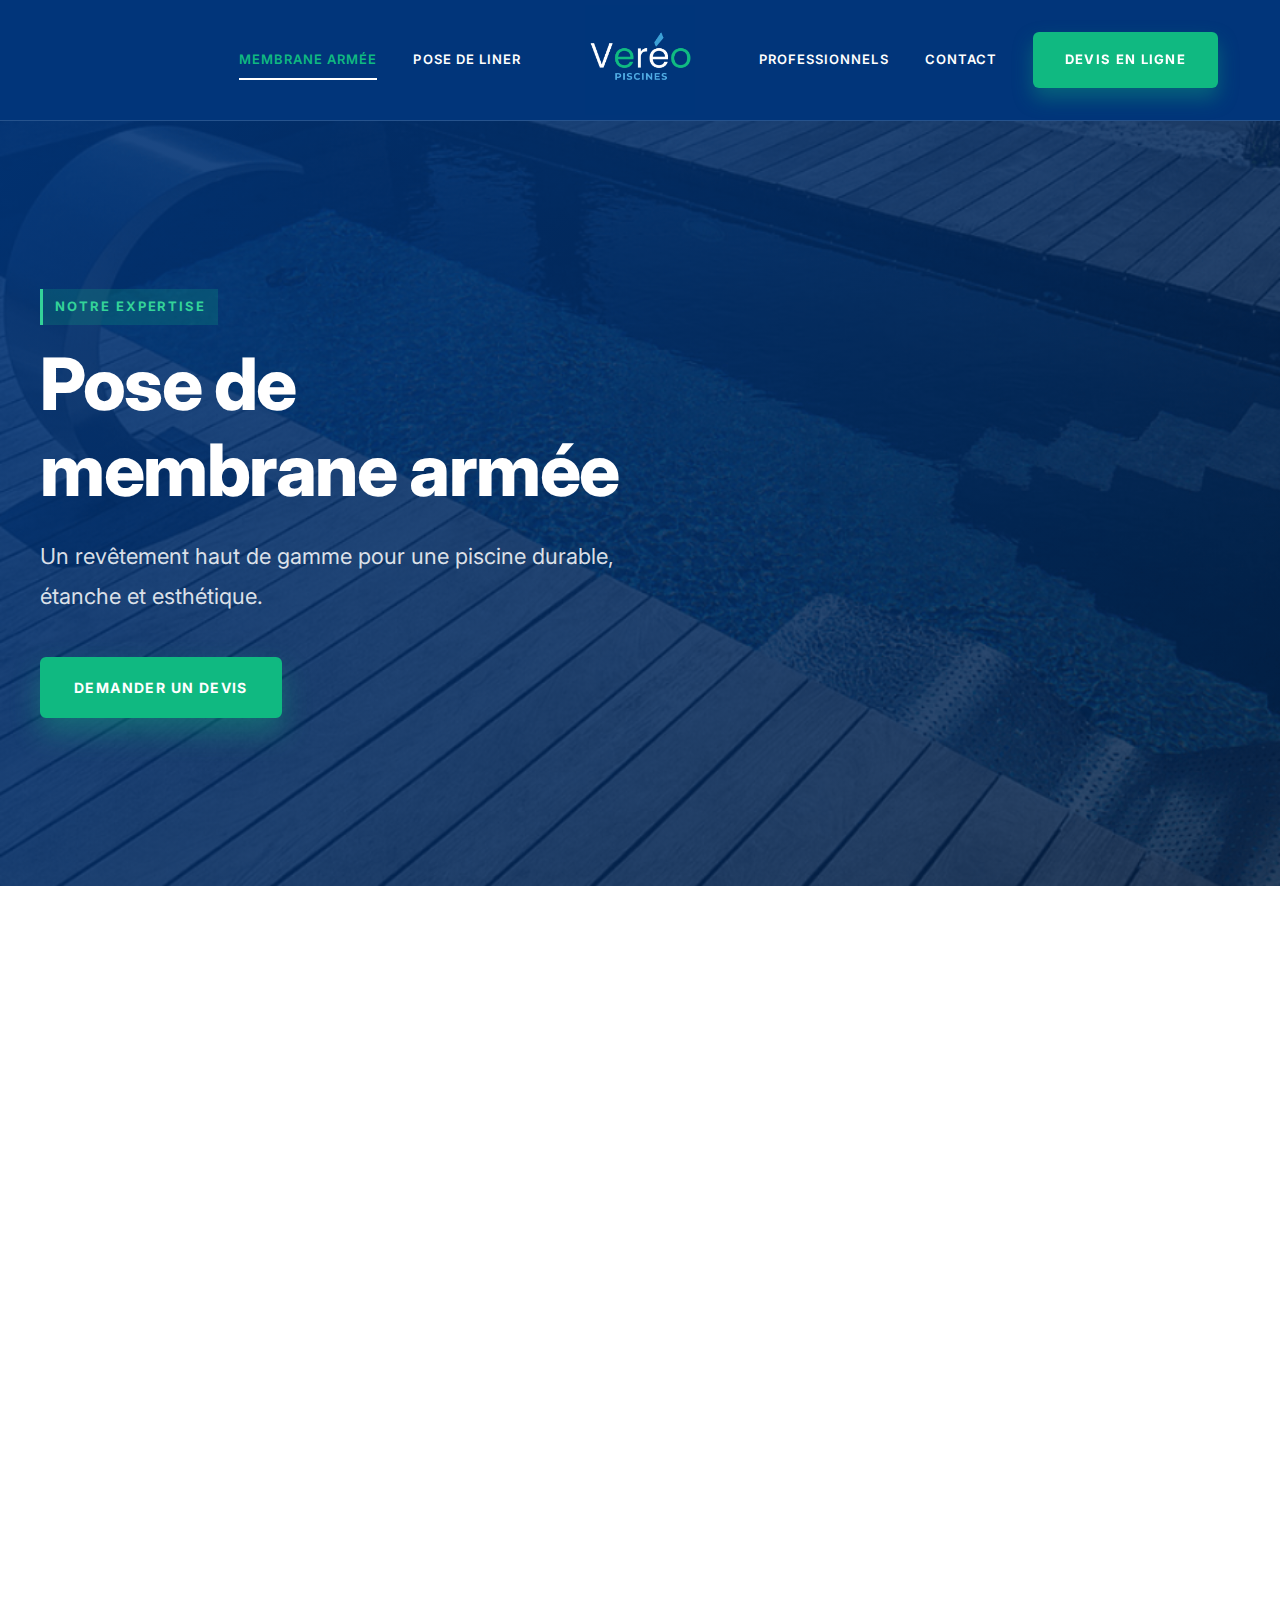
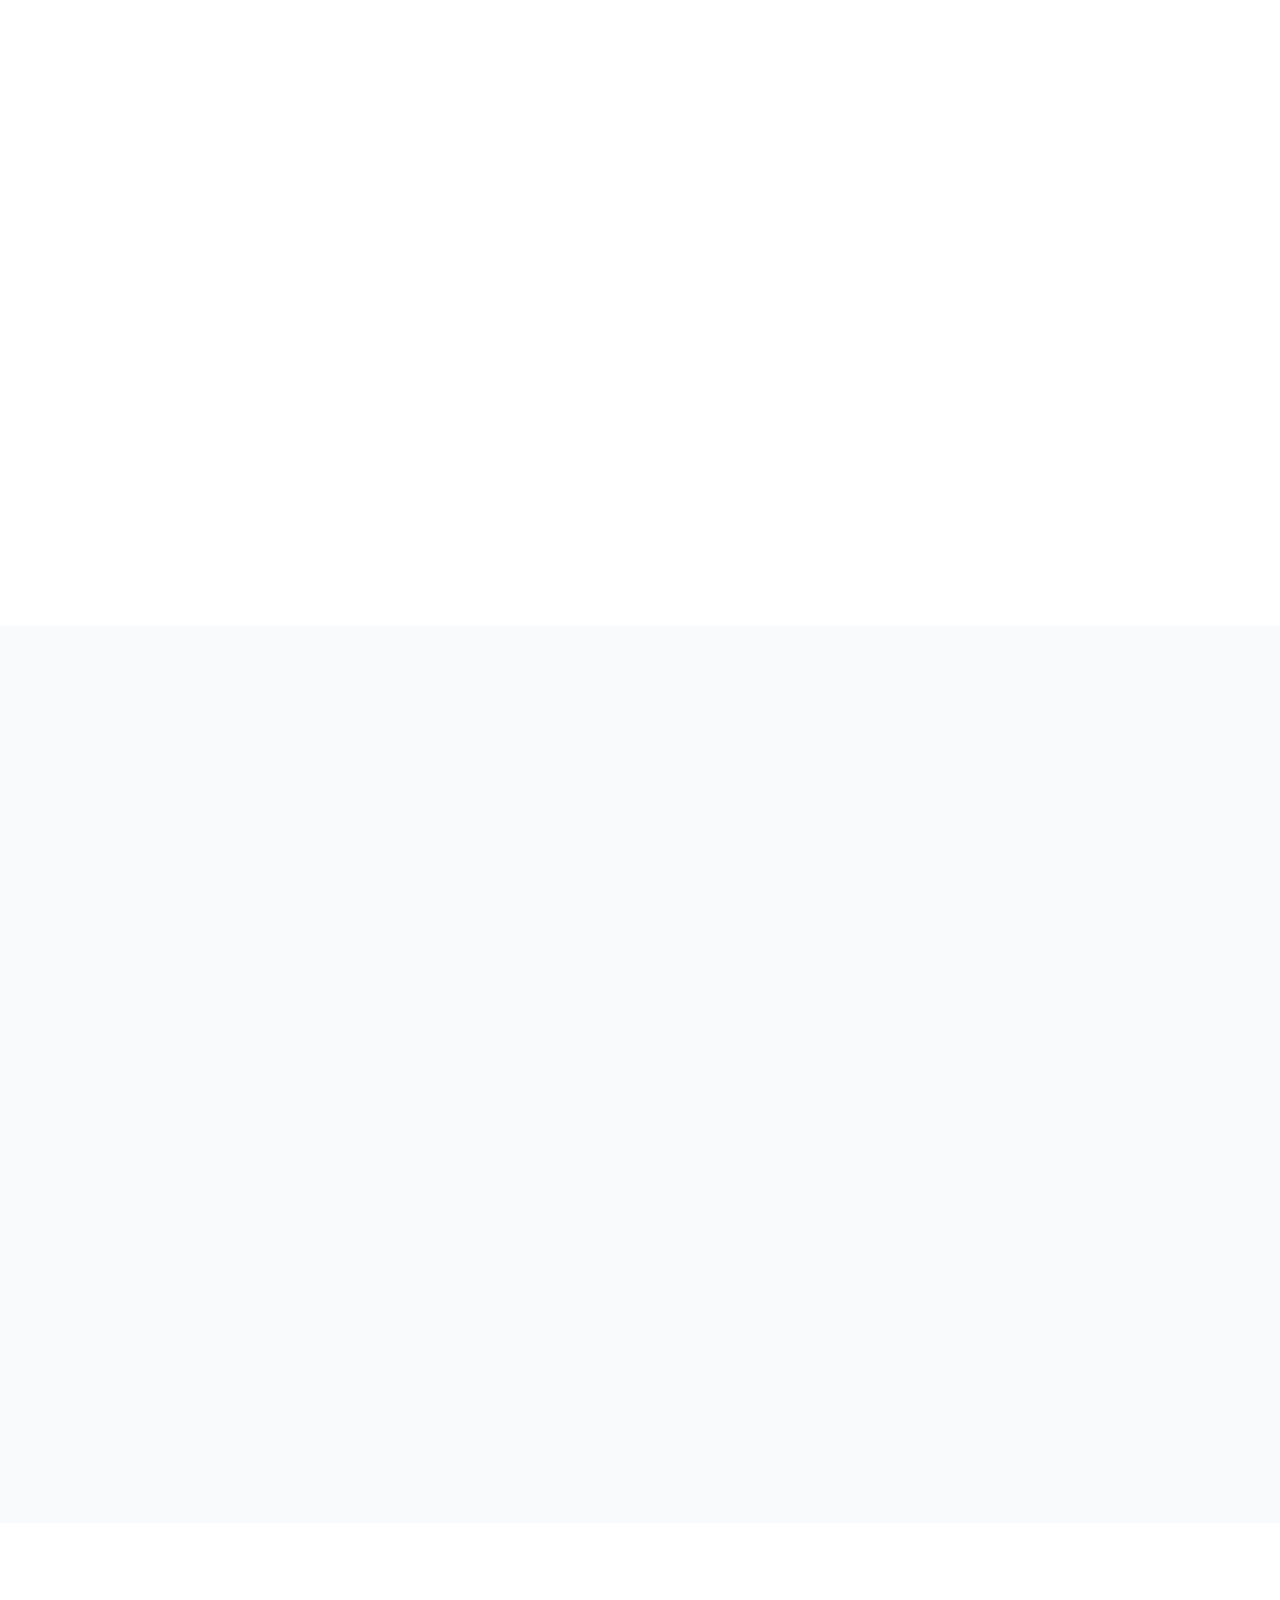
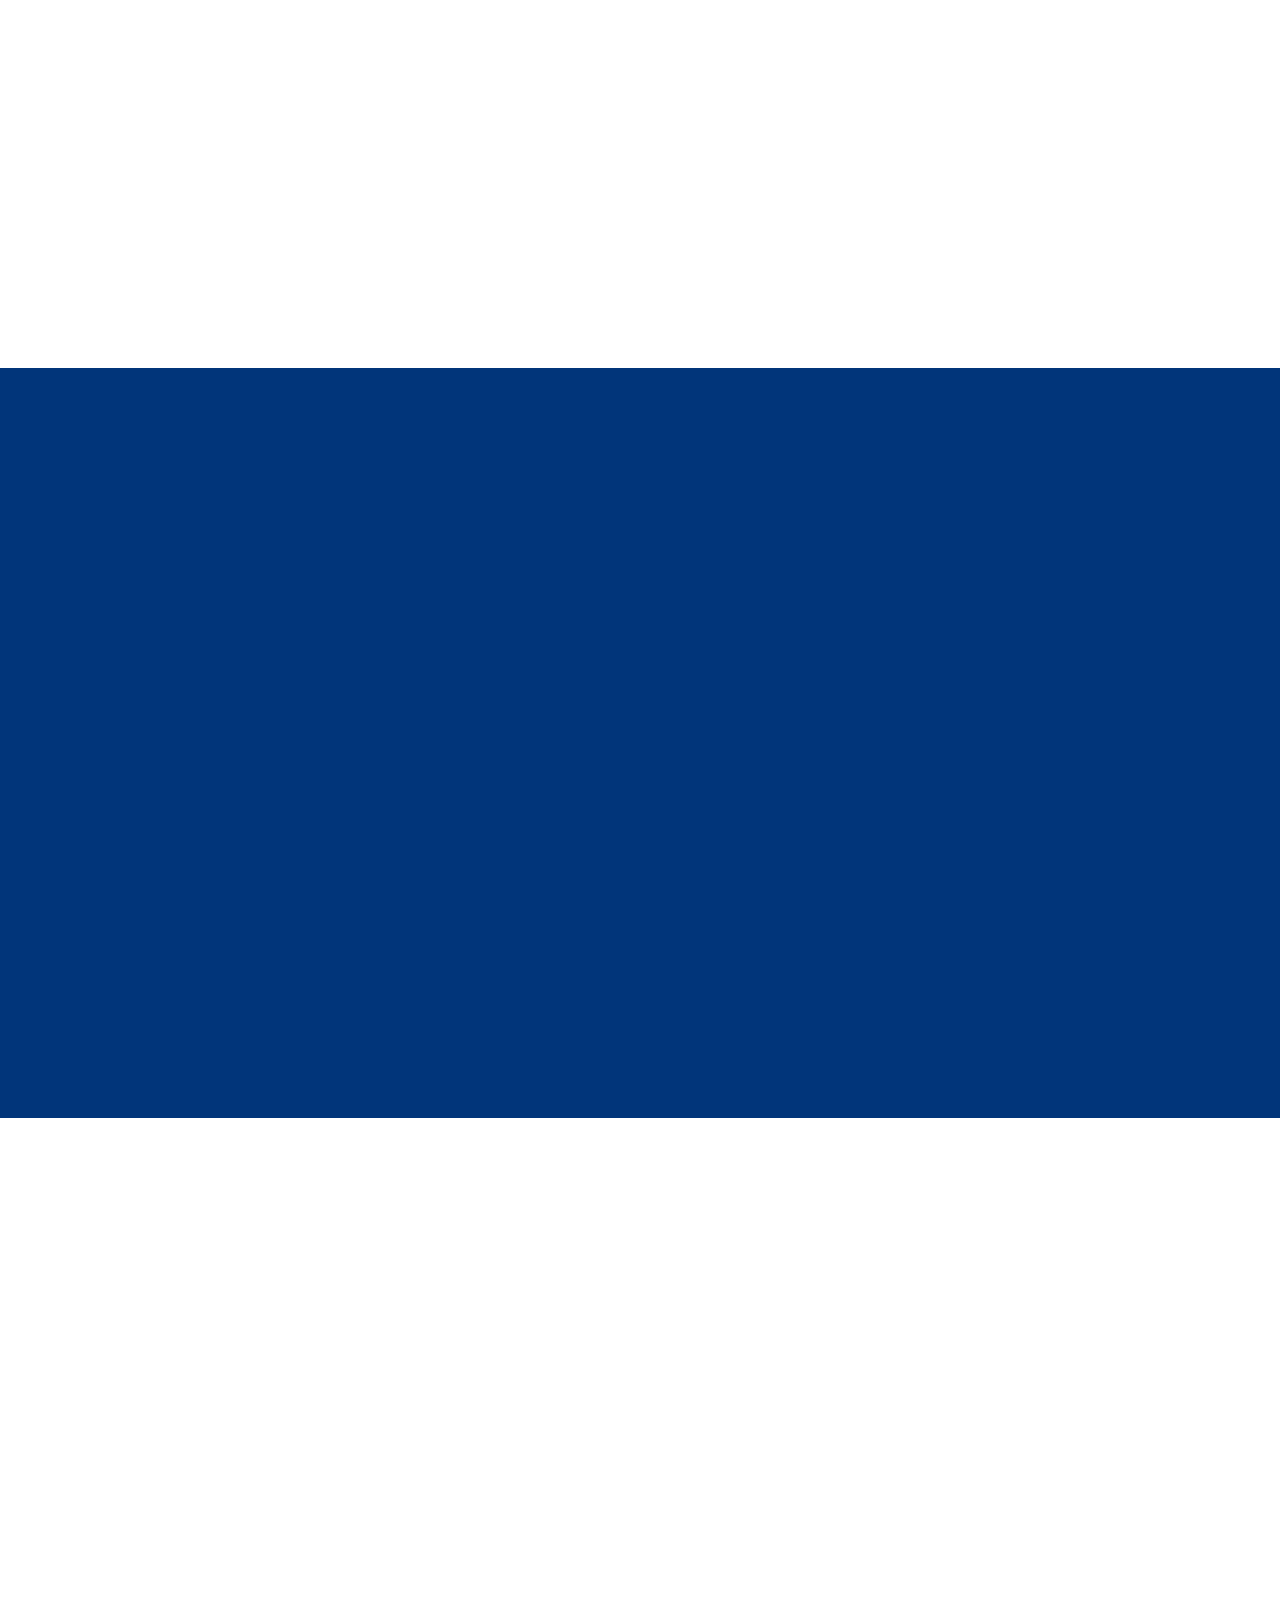
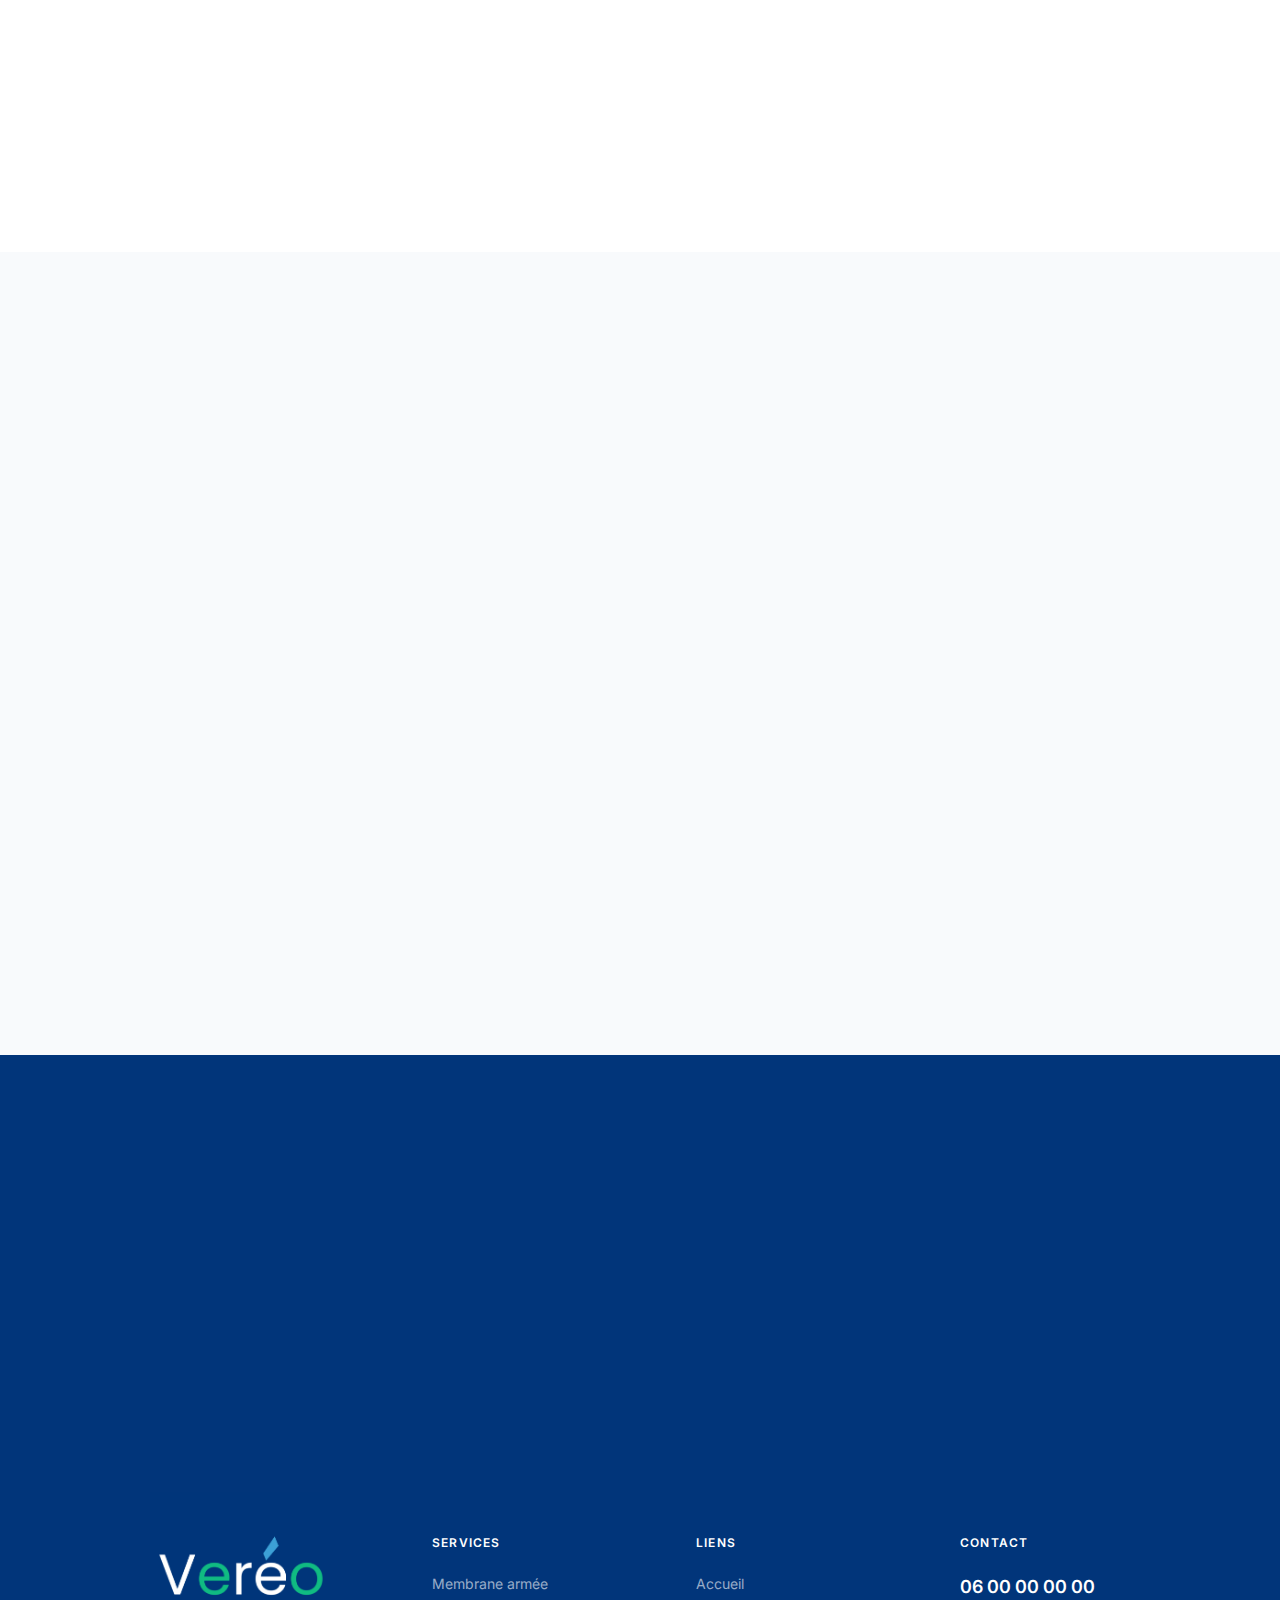
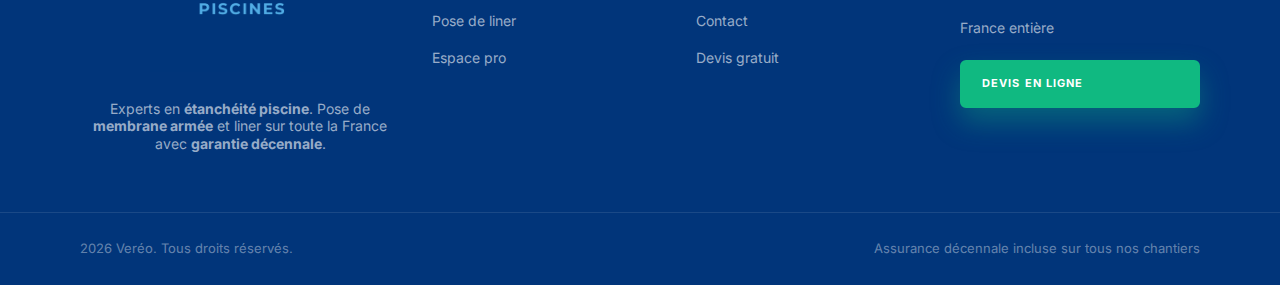
<file: membrane.html>
<!DOCTYPE html>
<html lang="fr">
<head>
  <meta charset="UTF-8">
  <meta name="viewport" content="width=device-width, initial-scale=1.0">
  <title>Veréo | Pose de membrane armée</title>
  <link rel="stylesheet" href="styles.css">
</head>
<body class="page-membrane">

  <header class="topbar">
    <div class="topbar-inner">
      <nav class="nav nav-left">
        <a href="membrane.html">Membrane armée</a>
        <a href="liner.html">Pose de liner</a>
      </nav>
      <div class="logo-area">
        <a href="index.html" class="logo-link">
          <img src="logo_vereo.png" alt="Veréo - Accueil" class="logo">
        </a>
      </div>
      <button class="menu-toggle" aria-controls="mobile-menu" aria-expanded="false">
        <span></span>
      </button>
      <nav class="nav nav-right">
        <a href="professionnels.html">Professionnels</a>
        <a href="contact.html">Contact</a>
        <a class="cta" href="contact.html">Devis en ligne</a>
      </nav>
    </div>
    <div id="mobile-menu" class="mobile-menu">
      <a href="membrane.html">Membrane armée</a>
      <a href="liner.html">Pose de liner</a>
      <a href="professionnels.html">Professionnels</a>
      <a href="contact.html">Contact</a>
      <a class="cta" href="contact.html">Devis en ligne</a>
    </div>
  </header>

  <main>

    <section class="hero" style="background-image: url('image_2.png');">
      <div class="hero-overlay"></div>
      <div class="hero-content reveal">
        <span class="eyebrow">Notre expertise</span>
  <h1>Pose de membrane armée</h1>
        <p class="subhead">Un revêtement haut de gamme pour une piscine durable, étanche et esthétique.</p>
        <div class="btn-group">
          <a href="contact.html" class="btn primary">Demander un devis</a>
        </div>
      </div>
    </section>

  <section class="brands-light sm-pad">
      <div class="wrapper reveal" style="text-align: center;">
  <p class="lead" style="max-width: 800px; margin: 0 auto; font-size: 20px;">La <strong>membrane armée</strong> PVC est la solution privilégiée par les professionnels pour garantir une étanchéité parfaite et durable de votre bassin.</p>
      </div>
    </section>

    <section>
      <div class="wrapper">
  <div class="grid-2 reveal membrane-thickness">
          <div class="feature-text">
            <span class="eyebrow">Le constat</span>
            <h2>Pourquoi rénover avec une membrane armée ?</h2>
            <div class="badge-inline small" style="margin: 8px 0 16px;">
              <img src="IMG_2538-removebg-preview.png" alt="Garantie décennale">
            </div>
            <p>Avec le temps, les piscines vieillissent et les propriétaires sont confrontés à plusieurs problématiques :</p>
            <ul class="list-check" style="margin-top: 24px;">
              <li>Fuites et pertes d'eau</li>
              <li>Liner usé, décoloré ou déchiré</li>
              <li>Joints de carrelage défectueux</li>
              <li>Vieillissement des anciennes étanchéités</li>
            </ul>
            <p style="margin-top: 20px;">La pose de <strong>membrane armée</strong> permet de traiter ces problématiques à la source, sans démolition lourde. Elle est deux fois plus épaisse qu’un liner classique et deux fois plus durable. Elle s’adapte parfaitement aux supports existants et offre une solution fiable, esthétique et durable pour redonner une seconde vie à votre piscine.</p>
          </div>
          <div>
            <img src="image_3.png" alt="Problèmes piscine" class="feature-img">
          </div>
        </div>
      </div>
    </section>

    <section class="bg-alt">
      <div class="wrapper">
        <div class="grid-2 reveal">
          <div>
            <img src="image_4.png" alt="Notre méthode" class="feature-img">
          </div>
          <div class="feature-text">
            <span class="eyebrow">Notre méthode</span>
            <h2>Un revêtement soudé à l'air chaud</h2>
            <div class="badge-inline small" style="margin: 8px 0 16px;">
              <img src="IMG_2538-removebg-preview.png" alt="Garantie décennale">
            </div>
            <p>Chaque projet fait l’objet d’une mise en œuvre rigoureuse, dans le respect des règles professionnelles.
De la préparation du support au contrôle final d’étanchéité </p>
            <div class="card" style="margin-top: 24px;">
              <h4 style="margin-bottom: 12px;">Finitions au choix</h4>
              <p style="margin-bottom: 0;">Pose en chevauchement ou bord à bord, selon vos préférences et le rendu souhaité.</p>
            </div>
          </div>
        </div>
      </div>
    </section>

    <section class="sm-pad" style="background: #fff;">
      <div class="wrapper reveal" style="text-align: center;">
        <span class="eyebrow" style="background: #ecfdf5; color: #10b981; border-color: #10b981;">Nos partenaires</span>
        <h2 style="color: #0f172a;">Nous travaillons avec les meilleures marques</h2>
        <div class="brands-bar" style="margin-top: 40px;">
          <img src="logo_renolit.png" alt="Renolit">
          <img src="logo_soprema.png" alt="Soprema">
          <img src="logo_cgt.jpg" alt="CGT" class="brand-logo-lg">
          <img src="400x400ia-75.webp" alt="Flagpoo" class="brand-logo-lg">
          <img src="logo_wl.png" alt="WL">
        </div>
      </div>
    </section>

    <section class="bg-dark">
      <div class="wrapper">
        <div class="section-header centered reveal">
          <span class="eyebrow">Épaisseur de la membrane</span>
          <h2>Membrane armée 150/100 ou 200/100</h2>
        </div>
        <div class="thickness-cards reveal">
          <div class="card thickness-card" style="background: rgba(255,255,255,0.08); border: none;">
            <h4 style="color: #fff; margin-bottom: 12px;">MEMBRANE ARMÉE 150/100</h4>
            <p style="color: rgba(255,255,255,0.8);">Idéale pour les piscines a usage standard, la <strong>membrane armée</strong> 150/100 assure une étanchéité fiable, une bonne résistance et un excellent rapport qualité-durabilité. C’est la solution la plus couramment utilisée pour les projets standards et les rénovations.</p>
          </div>
          <div class="card thickness-card" style="background: rgba(255,255,255,0.08); border: none;">
            <h4 style="color: #fff; margin-bottom: 12px;">MEMBRANE ARMÉE 200/100</h4>
            <p style="color: rgba(255,255,255,0.8);">Plus épaisse et plus robuste, la <strong>membrane armée</strong> 200/100 est conçue pour les piscines très sollicitées ou les projets exigeant une durée de vie maximale. Elle offre une résistance nettement supérieure et une tranquillité d’esprit sur le long terme.</p>
          </div>
        </div>
      </div>
    </section>

    <section>
      <div class="wrapper">
        <div class="section-header centered reveal">
          <span class="eyebrow">Polyvalence</span>
          <h2>Compatible avec tous types de bassins</h2>
          <p>La <strong>membrane armée</strong> s’adapte à tous types de piscines, en rénovation comme en construction</p>
        </div>
        <div class="grid-3 reveal">
          <div class="card card-accent">
            <h3>Piscines béton</h3>
            <p>Structure traditionnelle, idéale pour la <strong>membrane armée</strong>.</p>
          </div>
          <div class="card card-accent">
            <h3>Piscines coques</h3>
            <p>Rénovation et changement de revêtement sur coque polyester.</p>
          </div>
          <div class="card card-accent">
            <h3>Piscines carrelées</h3>
            <p>Pose directe sur carrelage après préparation du support.</p>
          </div>
        </div>
      </div>
    </section>
    <section class="bg-alt">
      <div class="wrapper">
        <div class="grid-2 reveal">
          <div>
            <img src="image_2.png" alt="Intervention piscine" class="feature-img">
          </div>
          <div class="feature-text">
            <span class="eyebrow">Notre engagement</span>
            <h2>Intervention sur toute la France</h2>
            <p>Nous nous déplaçons partout en France pour répondre à vos besoins en <strong>étanchéité piscine</strong>. Que vous soyez particulier ou professionnel, nous vous proposons un service de qualité avec un suivi personnalisé.</p>
            <ul class="list-check">
              <li>Devis gratuit sous 48h</li>
              <li>Intervention rapide</li>
              <li>Suivi de chantier complet</li>
              <li>Service après-vente réactif</li>
            </ul>
          </div>
        </div>
      </div>
    </section>
    <section class="bg-dark sm-pad">
      <div class="wrapper reveal" style="text-align: center;">
        <h2>Prêt à rénover votre piscine ?</h2>
  <p style="max-width: 600px; margin: 0 auto 32px;">Contactez-nous pour obtenir un devis personnalisé et discuter de votre projet de <strong>membrane armée</strong>.</p>
        <div class="btn-group centered">
          <a href="contact.html" class="btn primary">Demander un devis gratuit</a>
        </div>
      </div>
    </section>

  </main>

  <footer class="site-footer">
    <div class="footer-main">
      <div class="wrapper">
        <div class="footer-content">
          <div class="footer-brand">
            <img src="logo_vereo.png" alt="Logo Veréo" class="footer-logo">
            <p>Experts en <strong>étanchéité piscine</strong>. Pose de <strong>membrane armée</strong> et liner sur toute la France avec <strong>garantie décennale</strong>.</p>
          </div>
          <div class="footer-links-grid">
            <div class="footer-col">
              <h4>Services</h4>
              <a href="membrane.html">Membrane armée</a>
              <a href="liner.html">Pose de liner</a>
              <a href="professionnels.html">Espace pro</a>
            </div>
            <div class="footer-col">
              <h4>Liens</h4>
              <a href="index.html">Accueil</a>
              <a href="contact.html">Contact</a>
              <a href="contact.html">Devis gratuit</a>
            </div>
            <div class="footer-col">
              <h4>Contact</h4>
              <span class="footer-phone">06 00 00 00 00</span>
              <span>France entière</span>
              <a href="contact.html" class="btn primary sm">Devis en ligne</a>
            </div>
          </div>
        </div>
      </div>
    </div>
    <div class="footer-bottom">
      <div class="wrapper">
        <span>2026 Veréo. Tous droits réservés.</span>
        <span>Assurance décennale incluse sur tous nos chantiers</span>
      </div>
    </div>
  </footer>

  <script src="script.js"></script>
</body>
</html>
</file>
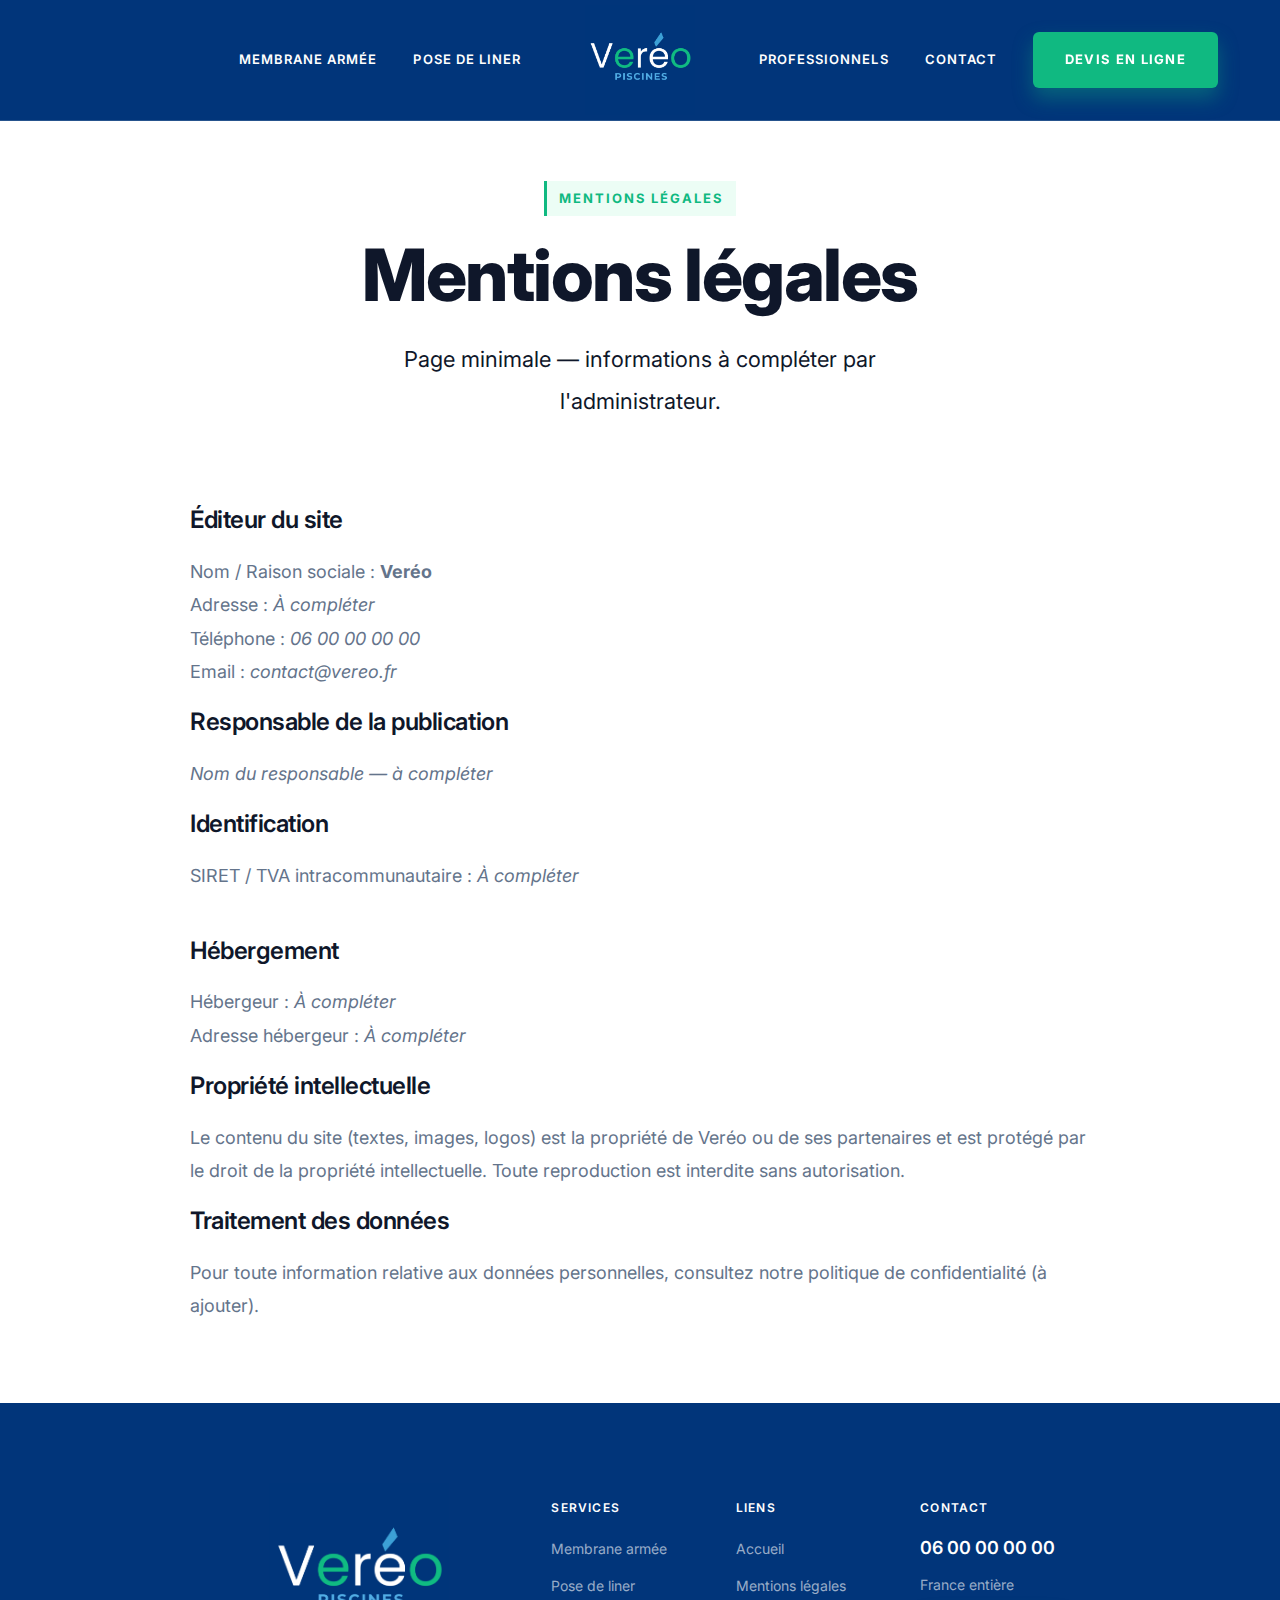
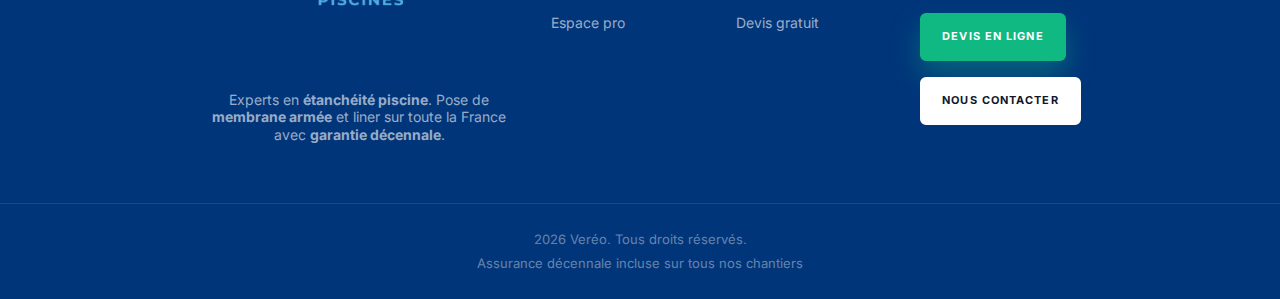
<file: mentions-legales.html>
<!DOCTYPE html>
<html lang="fr">
<head>
  <meta charset="UTF-8">
  <meta name="viewport" content="width=device-width, initial-scale=1.0">
  <title>Veréo | Mentions légales</title>
  <link rel="stylesheet" href="styles.css">
  <meta name="robots" content="noindex">
</head>
<body class="page-mentions">

  <header class="topbar">
    <div class="topbar-inner">
      <nav class="nav nav-left">
        <a href="membrane.html">Membrane armée</a>
        <a href="liner.html">Pose de liner</a>
      </nav>
      <div class="logo-area">
        <a href="index.html" class="logo-link">
          <img src="logo_vereo.png" alt="Veréo - Accueil" class="logo">
        </a>
      </div>
      <button class="menu-toggle" aria-controls="mobile-menu" aria-expanded="false">
        <span></span>
      </button>
      <nav class="nav nav-right">
        <a href="professionnels.html">Professionnels</a>
        <a href="contact.html">Contact</a>
        <a class="cta" href="contact.html">Devis en ligne</a>
      </nav>
    </div>
    <div id="mobile-menu" class="mobile-menu">
      <a href="membrane.html">Membrane armée</a>
      <a href="liner.html">Pose de liner</a>
      <a href="professionnels.html">Professionnels</a>
      <a href="contact.html">Contact</a>
      <a class="cta" href="contact.html">Devis en ligne</a>
    </div>
  </header>

  <main>
    <section class="wrapper sm-pad">
      <div class="section-header centered">
        <span class="eyebrow">Mentions légales</span>
        <h1>Mentions légales</h1>
        <p class="lead">Page minimale — informations à compléter par l'administrateur.</p>
      </div>
      <div class="grid-2">
        <div>
          <h3>Éditeur du site</h3>
          <p>Nom / Raison sociale : <strong>Veréo</strong><br>
          Adresse : <em>À compléter</em><br>
          Téléphone : <em>06 00 00 00 00</em><br>
          Email : <em>contact@vereo.fr</em></p>

          <h3>Responsable de la publication</h3>
          <p><em>Nom du responsable — à compléter</em></p>

          <h3>Identification</h3>
          <p>SIRET / TVA intracommunautaire : <em>À compléter</em></p>
        </div>
        <div>
          <h3>Hébergement</h3>
          <p>Hébergeur : <em>À compléter</em><br>
          Adresse hébergeur : <em>À compléter</em></p>

          <h3>Propriété intellectuelle</h3>
          <p>Le contenu du site (textes, images, logos) est la propriété de Veréo ou de ses partenaires et est protégé par le droit de la propriété intellectuelle. Toute reproduction est interdite sans autorisation.</p>

          <h3>Traitement des données</h3>
          <p>Pour toute information relative aux données personnelles, consultez notre politique de confidentialité (à ajouter).</p>
        </div>
      </div>
    </section>
  </main>

  <footer class="site-footer">
    <div class="footer-main">
      <div class="wrapper">
        <div class="footer-content">
          <div class="footer-brand">
            <img src="logo_vereo.png" alt="Logo Veréo" class="footer-logo">
            <p>Experts en <strong>étanchéité piscine</strong>. Pose de <strong>membrane armée</strong> et liner sur toute la France avec <strong>garantie décennale</strong>.</p>
          </div>
          <div class="footer-links-grid">
            <div class="footer-col">
              <h4>Services</h4>
              <a href="membrane.html">Membrane armée</a>
              <a href="liner.html">Pose de liner</a>
              <a href="professionnels.html">Espace pro</a>
            </div>
            <div class="footer-col">
              <h4>Liens</h4>
              <a href="index.html">Accueil</a>
              <a href="mentions-legales.html">Mentions légales</a>
              <a href="contact.html">Devis gratuit</a>
            </div>
            <div class="footer-col contact">
              <h4>Contact</h4>
              <span class="footer-phone">06 00 00 00 00</span>
              <span>France entière</span>
              <div class="footer-actions">
                <a href="contact.html" class="btn primary sm">Devis en ligne</a>
                <a href="contact.html" class="btn white sm">Nous contacter</a>
              </div>
            </div>
          </div>
        </div>
      </div>
    </div>
    <div class="footer-bottom">
      <div class="wrapper">
        <span>2026 Veréo. Tous droits réservés.</span>
        <span>Assurance décennale incluse sur tous nos chantiers</span>
      </div>
    </div>
  </footer>

  <script src="script.js"></script>
</body>
</html>
</file>
<file: styles.css>
/* =============================================
   VERÉO — Design System v3
   Police : Inter (sans-serif)
   Couleur principale : #01357a
   ============================================= */

@import url('https://fonts.googleapis.com/css2?family=Inter:wght@300;400;500;600;700;800&display=swap');

:root {
  --blue-900: #011d42;
  --blue-800: #01357a;
  --blue-700: #024097;
  --blue-600: #01357a;
  --blue-500: #0550b5;
  --blue-400: #3b82f6;
  --blue-300: #93bbff;
  --blue-100: #e8f1ff;

  --green-600: #059669;
  --green-500: #10b981;
  --green-400: #34d399;
  --green-100: #ecfdf5;

  --primary: #01357a;
  --primary-dark: #011d42;
  --accent: var(--green-500);
  --accent-dark: var(--green-600);

  --text: #0f172a;
  --text-muted: #64748b;
  --text-light: #94a3b8;
  --border: #e2e8f0;
  --bg: #ffffff;
  --bg-alt: #f8fafc;
  --bg-dark: #01357a;

  --shadow-sm: 0 1px 2px rgba(0,0,0,0.05);
  --shadow-md: 0 4px 12px rgba(0,0,0,0.08);
  --shadow-lg: 0 12px 40px rgba(0,0,0,0.12);
  
  --radius: 0;
}

*, *::before, *::after { box-sizing: border-box; margin: 0; padding: 0; }

body {
  font-family: 'Inter', -apple-system, BlinkMacSystemFont, 'Segoe UI', sans-serif;
  color: var(--text);
  background: var(--bg);
  line-height: 1.8;
  overflow-x: hidden;
  -webkit-font-smoothing: antialiased;
  font-size: 17px;
}

a { color: inherit; text-decoration: none; }
img { max-width: 100%; display: block; }

h1, h2, h3, h4, h5 {
  font-family: 'Inter', sans-serif;
  font-weight: 700;
  color: var(--text);
  line-height: 1.2;
  margin: 0 0 20px;
  letter-spacing: -0.02em;
}
h1 { font-size: clamp(40px, 6vw, 72px); font-weight: 800; }
h2 { font-size: clamp(30px, 4.2vw, 48px); }
h3 { font-size: 24px; font-weight: 600; }
h4 { font-size: 18px; font-weight: 600; text-transform: uppercase; letter-spacing: 0.05em; }

p { margin: 0 0 20px; color: var(--text-muted); line-height: 1.85; font-size: 18px; }
.lead { font-size: 22px; line-height: 1.9; color: var(--text); }

/* =============================================
   NAVBAR - Nouvelle version épurée
   ============================================= */
.topbar {
  position: sticky;
  top: 0;
  z-index: 999;
  background: var(--primary);
  border-bottom: 1px solid rgba(255,255,255,0.15);
}

.topbar-inner {
  max-width: 1280px;
  margin: 0 auto;
  display: grid;
  grid-template-columns: 1fr auto 1fr;
  column-gap: 64px;
  align-items: center;
  height: 120px;
  padding: 0 56px;
}

.logo-area {
  display: flex;
  justify-content: center;
  flex-shrink: 0;
}
.logo-link {
  display: flex;
  align-items: center;
}
.logo {
  height: 110px;
  transition: transform 0.2s ease, height 0.2s ease;
}
.logo:hover {
  transform: scale(1.02);
}

body.scrolled .logo {
  height: 124px;
  transform: none;
}

body.scrolled .topbar-inner {
  height: 130px;
}

.nav {
  display: flex;
  gap: 36px;
  align-items: center;
  font-size: 13px;
  font-weight: 600;
  text-transform: uppercase;
  letter-spacing: 0.08em;
}
.nav-left { justify-content: flex-end; }
.nav-right { justify-content: flex-start; }

.nav a {
  position: relative;
  padding: 8px 0;
  color: #fff;
  transition: color 0.2s;
}
.nav a::after {
  content: "";
  position: absolute;
  left: 0; bottom: 0;
  height: 2px; width: 100%;
  background: #fff;
  transform: scaleX(0);
  transform-origin: left;
  transition: transform 0.2s ease;
}
.nav a:hover { color: #fff; }
.nav a:hover::after { transform: scaleX(1); }

.nav .cta {
  padding: 16px 32px;
  background: var(--accent);
  color: #fff;
  font-weight: 700;
  font-size: 13px;
  letter-spacing: 0.1em;
  transition: background 0.2s;
  border: none;
  box-shadow: 0 10px 20px rgba(16,185,129,0.35);
  border-radius: 6px;
}
.nav .cta:hover { background: var(--accent-dark); }
.nav .cta::after { display: none; }

body.scrolled .nav .cta {
  transform: none;
}

.menu-toggle {
  display: none;
  width: 44px;
  height: 44px;
  border: 2px solid rgba(255,255,255,0.7);
  background: transparent;
  color: #fff;
  align-items: center;
  justify-content: center;
  cursor: pointer;
}
.menu-toggle span {
  display: block;
  width: 20px;
  height: 2px;
  background: #fff;
  position: relative;
}
.menu-toggle span::before,
.menu-toggle span::after {
  content: "";
  position: absolute;
  left: 0;
  width: 20px;
  height: 2px;
  background: #fff;
}
.menu-toggle span::before { top: -6px; }
.menu-toggle span::after { top: 6px; }

.mobile-menu {
  display: none;
  background: var(--primary);
  border-top: 1px solid rgba(255,255,255,0.15);
}
.mobile-menu a {
  display: block;
  color: #fff;
  padding: 14px 24px;
  border-bottom: 1px solid rgba(255,255,255,0.15);
}
.mobile-menu .cta {
  margin: 12px 24px 20px;
  display: inline-flex;
  border-radius: 6px;
}

/* Active states */
.page-membrane .nav a[href="membrane.html"]:not(.cta),
.page-liner .nav a[href="liner.html"]:not(.cta),
.page-pro .nav a[href="professionnels.html"]:not(.cta),
.page-contact .nav a[href="contact.html"]:not(.cta) { color: var(--accent); }
.page-membrane .nav a[href="membrane.html"]:not(.cta)::after,
.page-liner .nav a[href="liner.html"]:not(.cta)::after,
.page-pro .nav a[href="professionnels.html"]:not(.cta)::after,
.page-contact .nav a[href="contact.html"]:not(.cta)::after { transform: scaleX(1); }

/* =============================================
   LAYOUT
   ============================================= */
.wrapper { max-width: 1200px; margin: 0 auto; padding: 0 40px; }
.wrapper-narrow { max-width: 900px; margin: 0 auto; padding: 0 40px; }
.wrapper-wide { max-width: 1400px; margin: 0 auto; padding: 0 40px; }

section { padding: 100px 0; }
section.sm-pad { padding: 60px 0; }
section.lg-pad { padding: 140px 0; }

.section-header { margin-bottom: 64px; }
.section-header.centered { text-align: center; max-width: 700px; margin-left: auto; margin-right: auto; margin-bottom: 64px; }
.section-header p { max-width: 600px; }
.section-header.centered p { margin-left: auto; margin-right: auto; }

.eyebrow {
  display: inline-block;
  text-transform: uppercase;
  letter-spacing: 0.15em;
  font-weight: 700;
  font-size: 13px;
  color: var(--green-500);
  margin-bottom: 16px;
  padding: 6px 12px;
  background: var(--green-100);
  border-left: 3px solid var(--green-500);
}
.eyebrow.no-bg { background: transparent; padding: 0; border: none; }

.bg-white { background: var(--bg); }
.bg-alt { background: var(--bg-alt); }
.bg-dark { background: #01357a; color: #fff; }
.bg-dark h1, .bg-dark h2, .bg-dark h3, .bg-dark h4, .bg-dark p { color: #fff; }
.bg-dark .eyebrow { background: rgba(16,185,129,0.15); color: var(--green-400); border-color: var(--green-400); }
.bg-dark .text-muted { color: rgba(255,255,255,0.7); }

/* =============================================
   HERO
   ============================================= */
.hero {
  position: relative;
  min-height: 85vh;
  display: flex;
  align-items: center;
  background-size: cover;
  background-position: center;
}
.hero-overlay {
  position: absolute; inset: 0;
  background: linear-gradient(135deg, rgba(1,53,122,0.9) 0%, rgba(1,29,66,0.8) 100%);
  z-index: 1;
}
.hero-content {
  position: relative;
  z-index: 2;
  max-width: 700px;
  padding: 60px 40px;
}
.hero h1 { color: #fff; margin-bottom: 24px; }
.hero .subhead {
  font-size: 22px;
  font-weight: 400;
  color: rgba(255,255,255,0.85);
  margin-bottom: 40px;
  line-height: 1.8;
}
.hero .subhead.subhead-strong {
  font-weight: 800;
}
.hero .eyebrow {
  background: rgba(16,185,129,0.2);
  border-color: var(--green-400);
  color: var(--green-400);
}

.hero-short { min-height: 50vh; }
.hero-short .hero-content { padding: 40px; }

/* Centrer le contenu du héros uniquement sur la page d'accueil */
.page-accueil .hero { justify-content: center; }
.page-accueil .hero-content { text-align: center; margin-left: auto; margin-right: auto; }
.page-accueil .hero .btn-group { justify-content: center; }

/* =============================================
   BUTTONS
   ============================================= */
.btn-group { display: flex; gap: 16px; flex-wrap: wrap; }
.btn-group.centered { justify-content: center; }

.btn {
  display: inline-flex;
  align-items: center;
  justify-content: center;
  padding: 16px 32px;
  font-family: 'Inter', sans-serif;
  font-weight: 700;
  font-size: 14px;
  text-transform: uppercase;
  letter-spacing: 0.1em;
  transition: all 0.2s ease;
  cursor: pointer;
  border: 2px solid transparent;
  border-radius: 6px;
}
.btn.primary { background: var(--accent); color: white; border-color: var(--accent); }
.btn.primary:hover { background: var(--accent-dark); border-color: var(--accent-dark); }
.btn.primary { box-shadow: 0 14px 28px rgba(16,185,129,0.35); }
.btn.outline { background: transparent; color: var(--text); border-color: var(--text); }
.btn.outline:hover { background: var(--text); color: white; }
.btn.white { background: #fff; color: var(--text); border-color: #fff; }
.btn.white:hover { background: transparent; color: #fff; }
.btn.white-outline { background: transparent; color: #fff; border-color: rgba(255,255,255,0.5); }
.btn.white-outline:hover { background: #fff; color: var(--text); border-color: #fff; }
.btn.sm { padding: 12px 20px; font-size: 11px; }

/* =============================================
   GRIDS
   ============================================= */
.grid-2 { display: grid; grid-template-columns: 1fr 1fr; gap: 60px; align-items: center; }
.grid-2.gap-lg { gap: 100px; }
.grid-2.start { align-items: start; }

.grid-3 { display: grid; grid-template-columns: repeat(3, 1fr); gap: 32px; }
.grid-4 { display: grid; grid-template-columns: repeat(4, 1fr); gap: 24px; }

.thickness-cards {
  display: flex;
  gap: 60px;
  align-items: stretch;
}

.thickness-cards .thickness-card {
  flex: 1 1 0;
  display: flex;
  flex-direction: column;
  min-height: 320px;
}


/* =============================================
   FEATURE
   ============================================= */
.feature-img { width: 100%; height: 100%; min-height: 450px; object-fit: cover; }
.feature-text { padding: 20px 0; }
.feature-text h2 { margin-bottom: 20px; }
.feature-text p { margin-bottom: 20px; }

/* =============================================
   CARDS
   ============================================= */
.card {
  background: #fff;
  padding: 40px;
  border: 1px solid var(--border);
  transition: box-shadow 0.3s ease;
}
.card:hover { box-shadow: var(--shadow-md); }
.card h3 { margin-bottom: 16px; }

.card-dark { background: #01357a; border: none; color: #fff; }
.card-dark h3, .card-dark h4, .card-dark p { color: #fff; }
.card-dark p { color: rgba(255,255,255,0.8); }

.card-accent { border-top: 4px solid var(--primary); }
.card-accent h3 { font-size: 24px; }

.badge-inline {
  display: inline-flex;
  align-items: center;
  gap: 10px;
}
.badge-inline.small img { height: 140px; }

.card-icon {
  width: 48px;
  height: 48px;
  background: var(--blue-100);
  display: flex;
  align-items: center;
  justify-content: center;
  margin-bottom: 24px;
  font-weight: 800;
  font-size: 18px;
  color: var(--primary);
  border-left: 3px solid var(--primary);
}

.card-number {
  font-size: 48px;
  font-weight: 800;
  color: var(--blue-100);
  line-height: 1;
  margin-bottom: 16px;
}

/* =============================================
   LISTS
   ============================================= */
.list-check { list-style: none; padding: 0; margin: 0; }
.list-check li {
  padding: 14px 0;
  padding-left: 28px;
  position: relative;
  color: var(--text);
  font-size: 15px;
  border-bottom: 1px solid var(--border);
}
.list-check li:last-child { border-bottom: none; }
.list-check li::before {
  content: '';
  position: absolute;
  left: 0;
  top: 18px;
  width: 8px;
  height: 8px;
  background: var(--primary);
}
.bg-dark .list-check li { color: #fff; border-color: rgba(255,255,255,0.15); }
.bg-dark .list-check li::before { background: var(--green-400); }

/* =============================================
   BRANDS
   ============================================= */
.brands-bar {
  display: flex;
  gap: 48px;
  justify-content: center;
  align-items: center;
  flex-wrap: wrap;
  padding: 24px 0;
}
.brands-bar span { font-size: 18px; font-weight: 700; letter-spacing: 0.05em; opacity: 0.9; }
.brands-bar img {
  height: 64px;
  width: auto;
  max-width: 180px;
  object-fit: contain;
  opacity: 0.9;
}

.brands-bar img.brand-logo-lg {
  height: 128px;
  max-width: 240px;
}

.brands-light {
  background: #fff;
}

.brands-light h2,
.brands-light p,
.brands-light span {
  color: var(--text);
}

.brands-light .eyebrow {
  background: var(--green-100);
  color: var(--green-500);
  border-color: var(--green-500);
}

/* =============================================
   FORMS
   ============================================= */
.form-group { margin-bottom: 24px; }
.form-group label {
  display: block;
  font-weight: 600;
  font-size: 12px;
  text-transform: uppercase;
  letter-spacing: 0.1em;
  color: var(--text);
  margin-bottom: 10px;
}
.form-group input,
.form-group select,
.form-group textarea {
  width: 100%;
  padding: 16px;
  border: 1px solid var(--border);
  font-family: inherit;
  font-size: 15px;
  background: #fff;
  color: var(--text);
  transition: border-color 0.2s, box-shadow 0.2s;
}
.form-group input:focus,
.form-group select:focus,
.form-group textarea:focus {
  outline: none;
  border-color: var(--primary);
  box-shadow: 0 0 0 3px rgba(1,53,122,0.1);
}
.form-group textarea { resize: vertical; min-height: 140px; }

.contact-info {
  padding: 40px;
  background: #01357a;
  color: #fff;
  height: 100%;
}
.contact-info h3 { color: #fff; margin-bottom: 32px; }
.contact-item { margin-bottom: 20px; }
.contact-item strong { display: block; font-size: 11px; text-transform: uppercase; letter-spacing: 0.1em; color: rgba(255,255,255,0.5); margin-bottom: 4px; }
.contact-item span { font-size: 16px; color: #fff; }

.reviews {
  margin-top: 72px;
  padding-top: 8px;
}

.reviews h3 {
  margin-bottom: 20px;
  color: var(--text);
  font-size: 20px;
  text-align: center;
}

.reviews-grid {
  display: grid;
  grid-template-columns: repeat(2, 1fr);
  gap: 24px;
}

.reviews-inline {
  margin-top: 72px;
}

.reviews-inline .reviews-grid {
  grid-template-columns: repeat(4, 1fr);
}

.review-card {
  border: 1px solid #e6eefb;
  padding: 22px 22px 18px;
  background: #fff;
  border-radius: 12px;
  box-shadow: 0 10px 24px rgba(1, 53, 122, 0.08);
  display: flex;
  flex-direction: column;
}

.review-card p {
  margin-bottom: 16px;
  color: var(--text-muted);
  font-size: 16px;
  line-height: 1.7;
  min-height: 92px;
}

.review-card span {
  font-weight: 600;
  color: var(--text);
  margin-top: auto;
  display: inline-flex;
  align-items: center;
  gap: 8px;
}

.review-card span::before {
  content: "★";
  color: var(--accent);
  font-size: 14px;
}

/* =============================================
   FOOTER
   ============================================= */
.site-footer { background: #01357a; color: rgba(255,255,255,0.7); font-size: 14px; }

.footer-main { padding: 80px 0 60px; border-bottom: 1px solid rgba(255,255,255,0.1); }

.footer-content {
  display: grid;
  grid-template-columns: 1.2fr 2fr;
  gap: 80px;
  align-items: start;
}

.footer-brand { max-width: 320px; }
.footer-logo { height: 180px; margin-bottom: 20px; }
.footer-badge {
  height: 64px;
  margin-top: 16px;
  opacity: 0.95;
}
.footer-brand p { line-height: 1.8; color: rgba(255,255,255,0.6); }

.ticker-band {
  background: var(--primary);
  border-bottom: 1px solid rgba(255,255,255,0.2);
  padding: 10px 0;
  overflow: hidden;
}
.ticker {
  max-width: 100%;
  overflow: hidden;
}
.ticker-track {
  display: flex;
  width: max-content;
  gap: 0; /* use explicit spacing on each item to avoid flex compression */
  white-space: nowrap;
  animation: ticker-scroll 20s linear infinite;
  font-weight: 600;
  color: #fff;
  font-size: 14px;
  text-transform: uppercase;
  letter-spacing: 0.12em;
  align-items: center;
}
.ticker-track span {
  display: inline-block;
  padding: 0 36px; /* spacing between items */
  flex: none; /* prevent shrinking */
  white-space: nowrap;
}

@keyframes ticker-scroll {
  0% { transform: translateX(0); }
  100% { transform: translateX(-50%); }
}

.footer-links-grid {
  display: grid;
  grid-template-columns: repeat(3, 1fr);
  gap: 40px;
}

.footer-col { display: flex; flex-direction: column; gap: 12px; }
.footer-col h4 {
  color: #fff;
  font-size: 12px;
  margin-bottom: 8px;
  letter-spacing: 0.1em;
}
.footer-col a { color: rgba(255,255,255,0.6); transition: color 0.2s; }
.footer-col a:hover { color: #fff; }
.footer-col span { display: block; color: rgba(255,255,255,0.6); }
.footer-phone { font-size: 18px; font-weight: 600; color: #fff !important; }
.footer-col .btn { margin-top: 8px; }

.footer-bottom { padding: 24px 0; }
.footer-bottom .wrapper {
  display: flex;
  justify-content: space-between;
  align-items: center;
  font-size: 13px;
  color: rgba(255,255,255,0.4);
}

/* =============================================
   ANIMATIONS
   ============================================= */
.reveal {
  opacity: 0;
  transform: translateY(30px);
  transition: opacity 0.6s ease, transform 0.6s ease;
}
.reveal.visible { opacity: 1; transform: translateY(0); }

/* =============================================
   RESPONSIVE
   ============================================= */
@media (max-width: 1024px) {
  .grid-2 { grid-template-columns: 1fr; gap: 48px; }
  .grid-3 { grid-template-columns: 1fr 1fr; }
  .grid-4 { grid-template-columns: 1fr 1fr; }
  .footer-content { flex-direction: column; align-items: center; gap: 24px; }
  .footer-links-grid { grid-template-columns: repeat(3, 1fr); }
  .feature-img { min-height: 350px; }
  /* Reviews: switch inline 4-col reviews to 2x2 on tablet widths */
  .reviews-inline .reviews-grid { grid-template-columns: repeat(2, 1fr); }
}

@media (max-width: 900px) {
  .nav-left,
  .nav-right { display: none; }
  .menu-toggle { display: inline-flex; justify-self: end; }
  .logo-area { justify-self: center; }
  .topbar-inner { grid-template-columns: 1fr auto 1fr; height: 100px; padding: 0 24px; }
  body.menu-open .mobile-menu { display: block; }
}

@media (max-width: 768px) {
  .topbar-inner { grid-template-columns: 1fr auto 1fr; align-items: center; height: 96px; padding: 0 20px; }
  .menu-toggle { justify-self: end; }
  .logo { height: 84px; }
  .wrapper, .wrapper-narrow, .wrapper-wide { padding: 0 24px; }
  .grid-3 { grid-template-columns: 1fr; }
  .grid-4 { grid-template-columns: 1fr; }
  .footer-links-grid { grid-template-columns: 1fr 1fr; gap: 32px; }
  .footer-bottom .wrapper { flex-direction: column; gap: 8px; text-align: center; }
  section { padding: 80px 0; }
  .hero { min-height: 70vh; }
  .hero-content { padding: 40px 24px; }
  .brands-bar { gap: 24px; }
  .brands-bar span { font-size: 15px; }
  .brands-bar img { height: 52px; }
  .contact-info { padding: 32px 24px; }
  /* Stack membrane thickness cards full-width on small screens */
  .thickness-cards { flex-direction: column; gap: 24px; }
  .thickness-cards .thickness-card { min-height: auto; width: 100%; }
  /* Reviews: single column on narrow screens */
  .reviews-grid { grid-template-columns: 1fr; }
}

/* Footer - centrer la phrase descriptive et réduire la hauteur */
.site-footer .footer-brand { display: flex; flex-direction: column; align-items: center; gap: 8px; }
.site-footer .footer-brand img { display: block; }
.site-footer .footer-brand p { margin: 0; max-width: 900px; text-align: center; font-size: 14px; line-height: 1.25; }
.site-footer .footer-brand .btn { display: block; margin-top: 8px; }
.site-footer .footer-content { display: flex; align-items: center; gap: 32px; }
.site-footer .footer-links-grid { display: grid; grid-template-columns: repeat(3, 1fr); gap: 24px; align-items: start; flex: 1; }
.site-footer .footer-col .btn { display: inline-block; }
.site-footer .footer-col .btn + .btn { margin-top: 8px; }

/* Centrage spécifique pour la page Mentions légales */
.page-mentions .wrapper { display: flex; flex-direction: column; align-items: center; }
.page-mentions .section-header.centered { text-align: center; }
.page-mentions .grid-2 { display: flex; flex-direction: column; align-items: center; gap: 24px; }
.page-mentions .grid-2 > div { max-width: 900px; width: 100%; }

/* Placer les actions (boutons) sous la colonne Contact, alignées à droite */
.site-footer .footer-col.contact { display: flex; flex-direction: column; gap: 8px; }
.site-footer .footer-col.contact .footer-actions { display: flex; flex-direction: column; align-items: flex-start; gap: 8px; }
</file>
